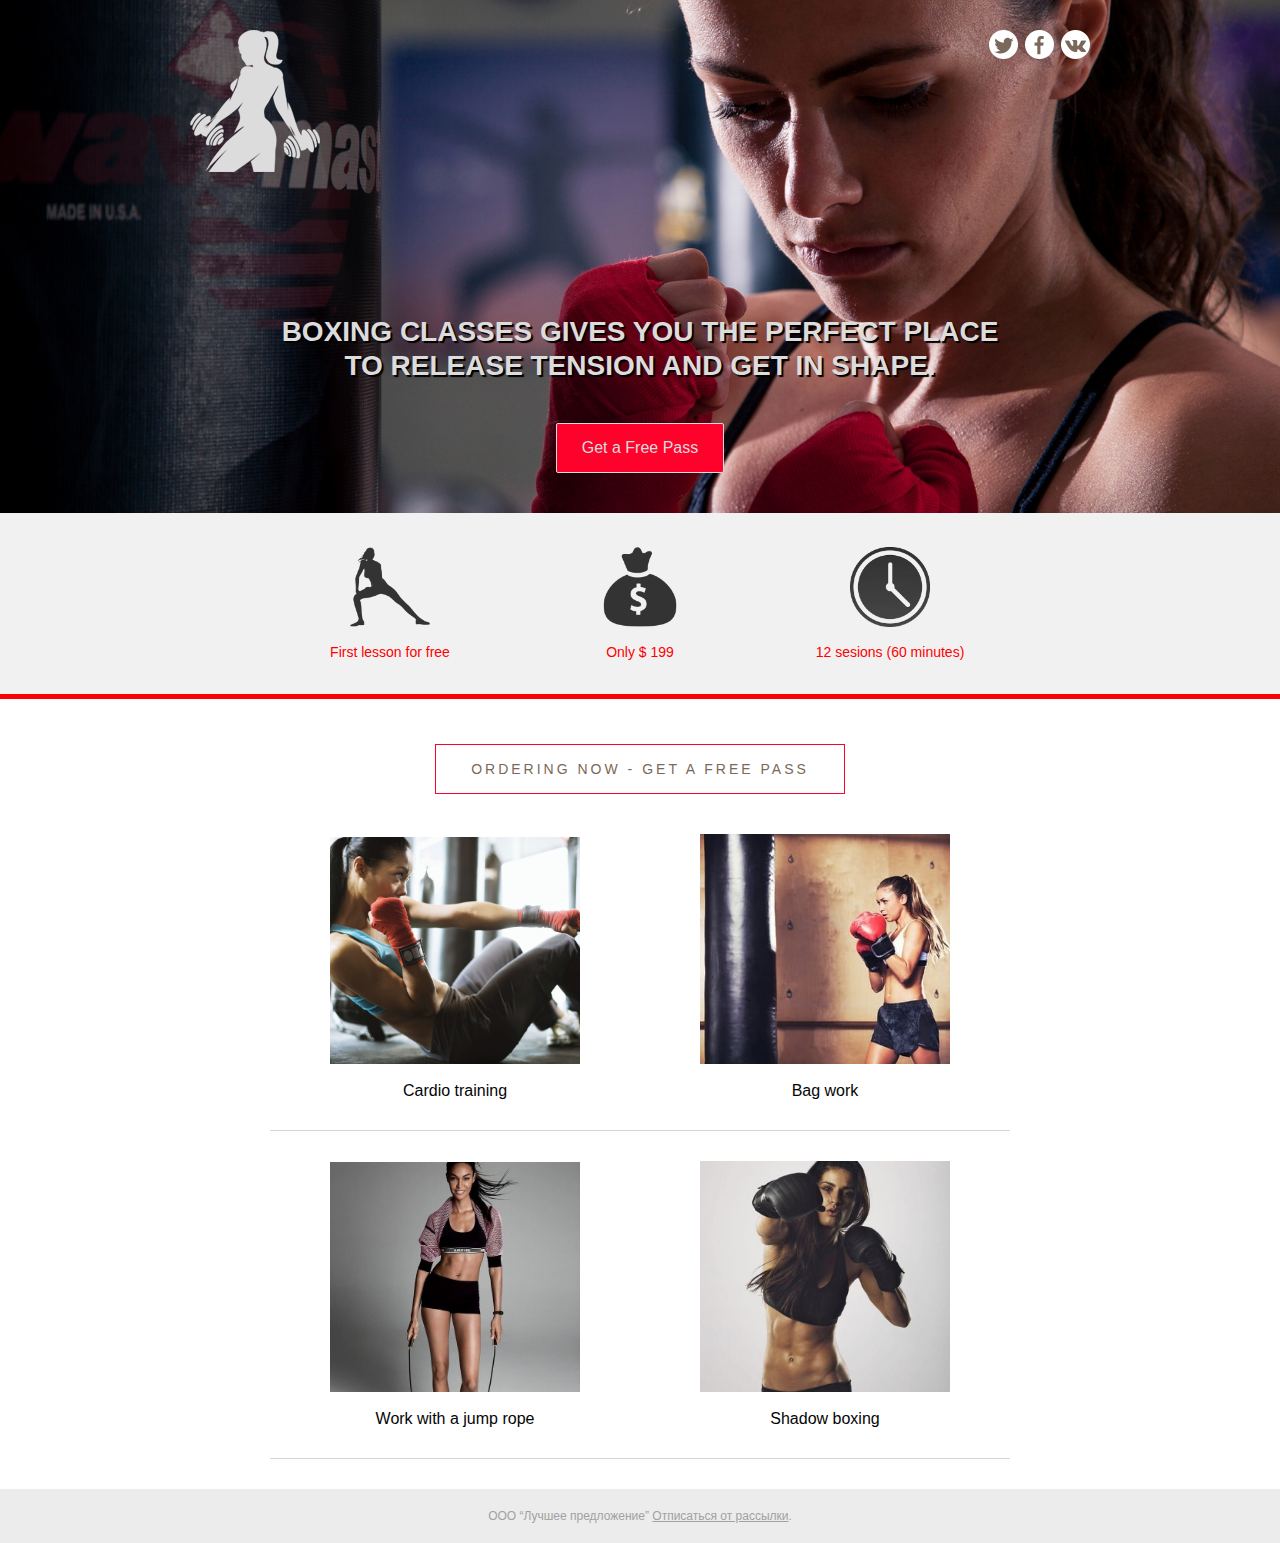
<file: boxingKnyazemail/index.html>
<!DOCTYPE html PUBLIC "-//W3C//DTD XHTML 1.0 Strict//EN" "http://www.w3.org/TR/xhtml1/DTD/xhtml1-strict.dtd"><html xmlns="http://www.w3.org/1999/xhtml"><head><meta charset="utf-8"></head><body style="margin:0;padding:0"><style></style><div class="email-container" style="color:#666;font-family:sans-serif;font-size:14px"><div class="email-header" style="background-color:#574943;background-image:url(img/bg.jpg);background-position:center;background-size:cover;color:#dcdcdc;padding-top:30px"><div class="email-center" style="margin:auto;max-width:900px;padding:0 20px;text-align:center"><div class="email-header-topline"><a class="emai-logo" href="//site.com" style="float:left"><img src="img/logo.png" alt="logo"></a><div class="email-cocial-wrap" style="float:right"><a href="#" style="margin-left:7px"><img src="img/soc_twitter.png" alt="Alt"></a><a href="#" style="margin-left:7px"><img src="img/soc_fb.png" alt="Alt"></a><a href="#" style="margin-left:7px"><img src="img/soc_vk.png" alt="Alt"></a></div></div><div class="email-header-top" style="clear:both;font-size:28px;font-weight:700;line-height:34px;padding-top:140px;text-align:center;text-shadow:2px 2px 1px #000;text-transform:uppercase">Boxing classes gives you the perfect place<br>to release tension and get in shape.</div><a class="email-button" href="#" style="background-color:#FF022C;border:1px solid #dcdcdc;border-radius:2px;color:#dcdcdc;display:inline-block;font-size:16px;margin-bottom:40px;margin-top:40px;padding:15px 25px;text-decoration:none">Get a Free Pass</a></div></div><div class="email-content"><div class="email-tizer-wrap" style="background-color:#f1f1f2;border-bottom:5px solid red;margin:auto;padding:34px 0 0 0;text-align:center"><div class="email-tizer-item" style="color:red;display:inline-block;padding:0 50px;padding-bottom:20px;vertical-align:top;width:150px"><img src="img/icon_1.png" alt="Alt" style="max-width:80px"><p>First lesson for free</p></div><div class="email-tizer-item" style="color:red;display:inline-block;padding:0 50px;padding-bottom:20px;vertical-align:top;width:150px"><img src="img/icon_2.png" alt="Alt" style="max-width:80px"><p>Only $ 199</p></div><div class="email-tizer-item" style="color:red;display:inline-block;padding:0 50px;padding-bottom:20px;vertical-align:top;width:150px"><img src="img/icon_3.png" alt="Alt" style="max-width:80px"><p>12 sesions (60 minutes)</p></div></div><div class="email-center" style="margin:auto;max-width:900px;padding:0 20px;text-align:center"><div class="emai-sale-text" style="border:1px solid #FF022C;color:#7a695a;display:inline-block;letter-spacing:3px;line-height:24px;margin:45px 0 40px 0;padding:12px 35px;text-transform:uppercase">ORDERING NOW - Get a Free Pass</div><div class="mail-products-wrap"><div class="mail-products-item" style="border-bottom:#D5D5D5 1px solid;display:inline-block;margin-bottom:30px;padding:0 60px;padding-bottom:30px;width:250px"><a href=""><img src="img/items/1.jpg" alt="Alt" style="width:100%"></a><div class="mail-price" style="color:#040506;font-size:16px;margin-top:15px">Cardio training</div></div><div class="mail-products-item" style="border-bottom:#D5D5D5 1px solid;display:inline-block;margin-bottom:30px;padding:0 60px;padding-bottom:30px;width:250px"><a href=""><img src="img/items/2.jpg" alt="Alt" style="width:100%"></a><div class="mail-price" style="color:#040506;font-size:16px;margin-top:15px">Bag work</div></div><div class="mail-products-item" style="border-bottom:#D5D5D5 1px solid;display:inline-block;margin-bottom:30px;padding:0 60px;padding-bottom:30px;width:250px"><a href=""><img src="img/items/3.jpg" alt="Alt" style="width:100%"></a><div class="mail-price" style="color:#040506;font-size:16px;margin-top:15px">Work with a jump rope</div></div><div class="mail-products-item" style="border-bottom:#D5D5D5 1px solid;display:inline-block;margin-bottom:30px;padding:0 60px;padding-bottom:30px;width:250px"><a href=""><img src="img/items/4.jpg" alt="Alt" style="width:100%"></a><div class="mail-price" style="color:#040506;font-size:16px;margin-top:15px">Shadow boxing</div></div></div></div><div class="email-footer" style="background-color:#ECECEC;color:#a1a1a1;font-size:12px;padding:20px 0;text-align:center">ООО “Лучшее предложение” <a href="#" style="color:#a1a1a1">Отписаться от рассылки</a>.</div></div></div></body></html>
</file>
